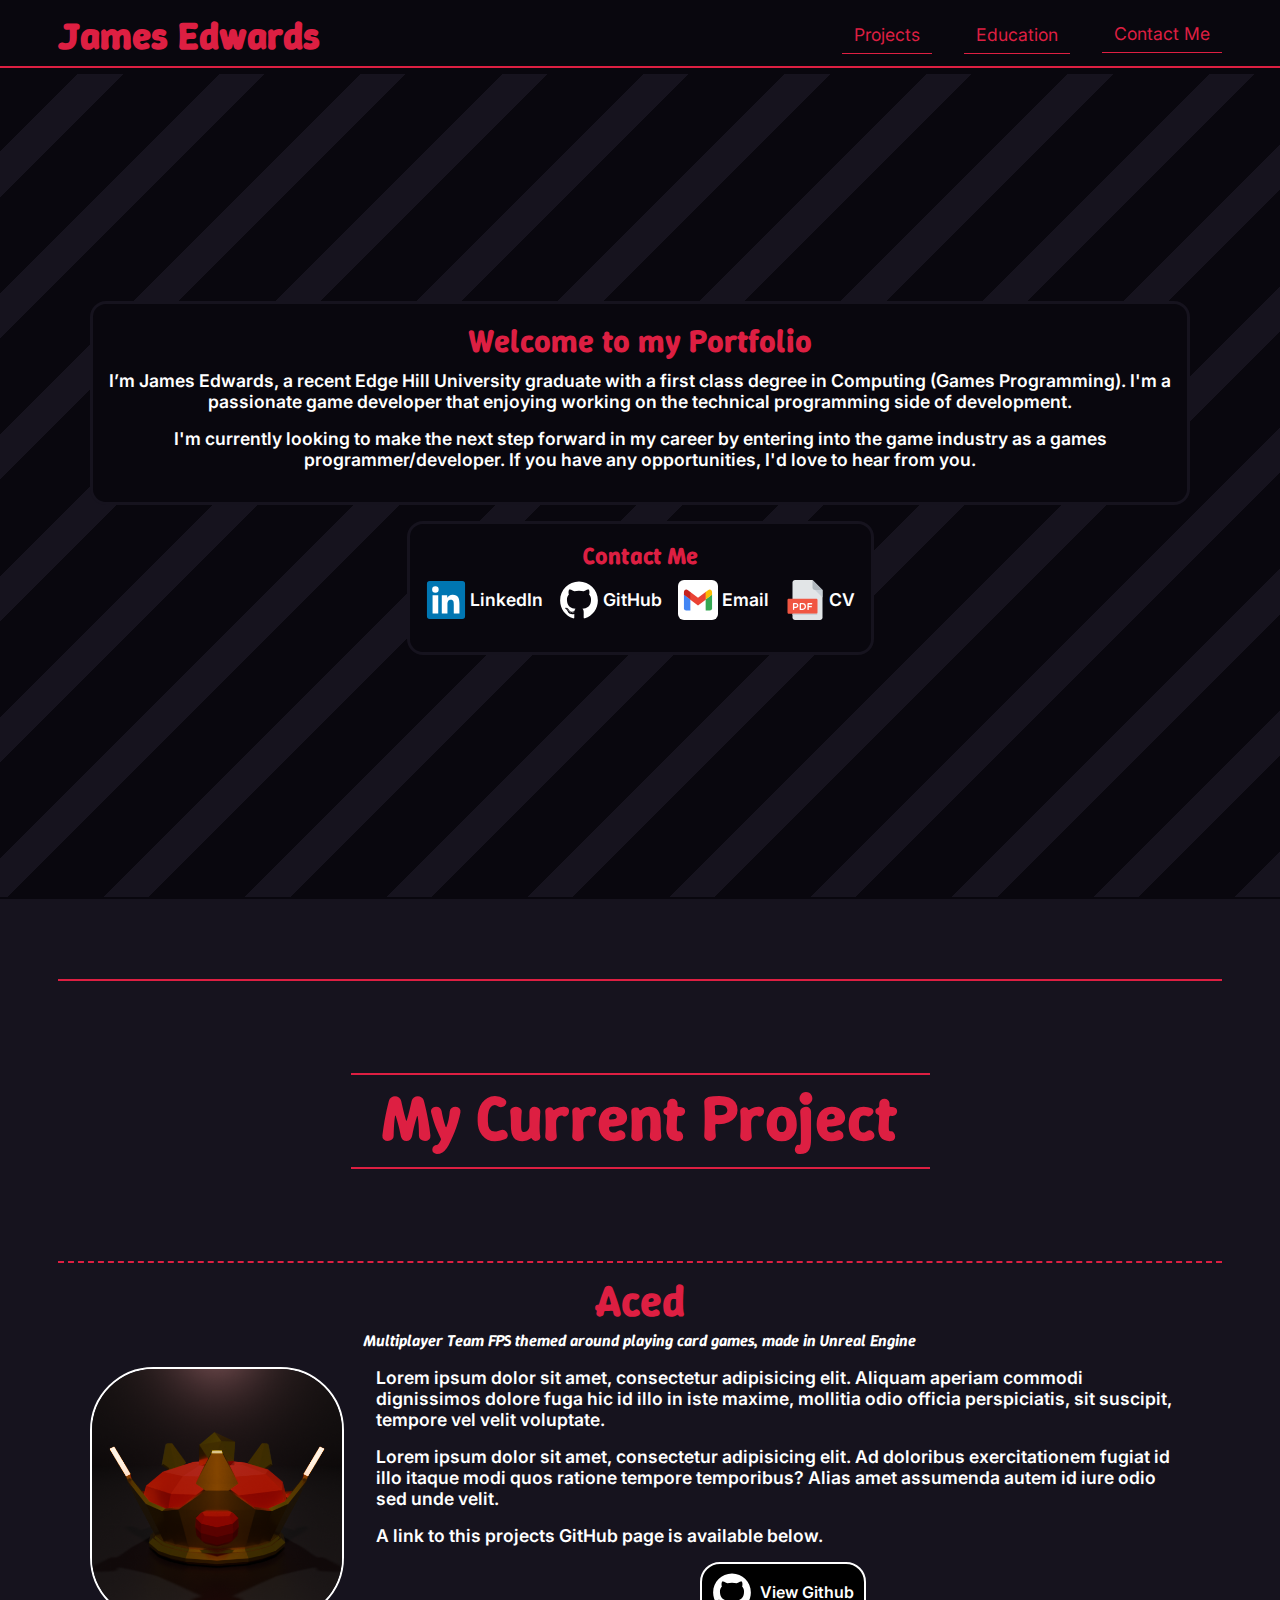
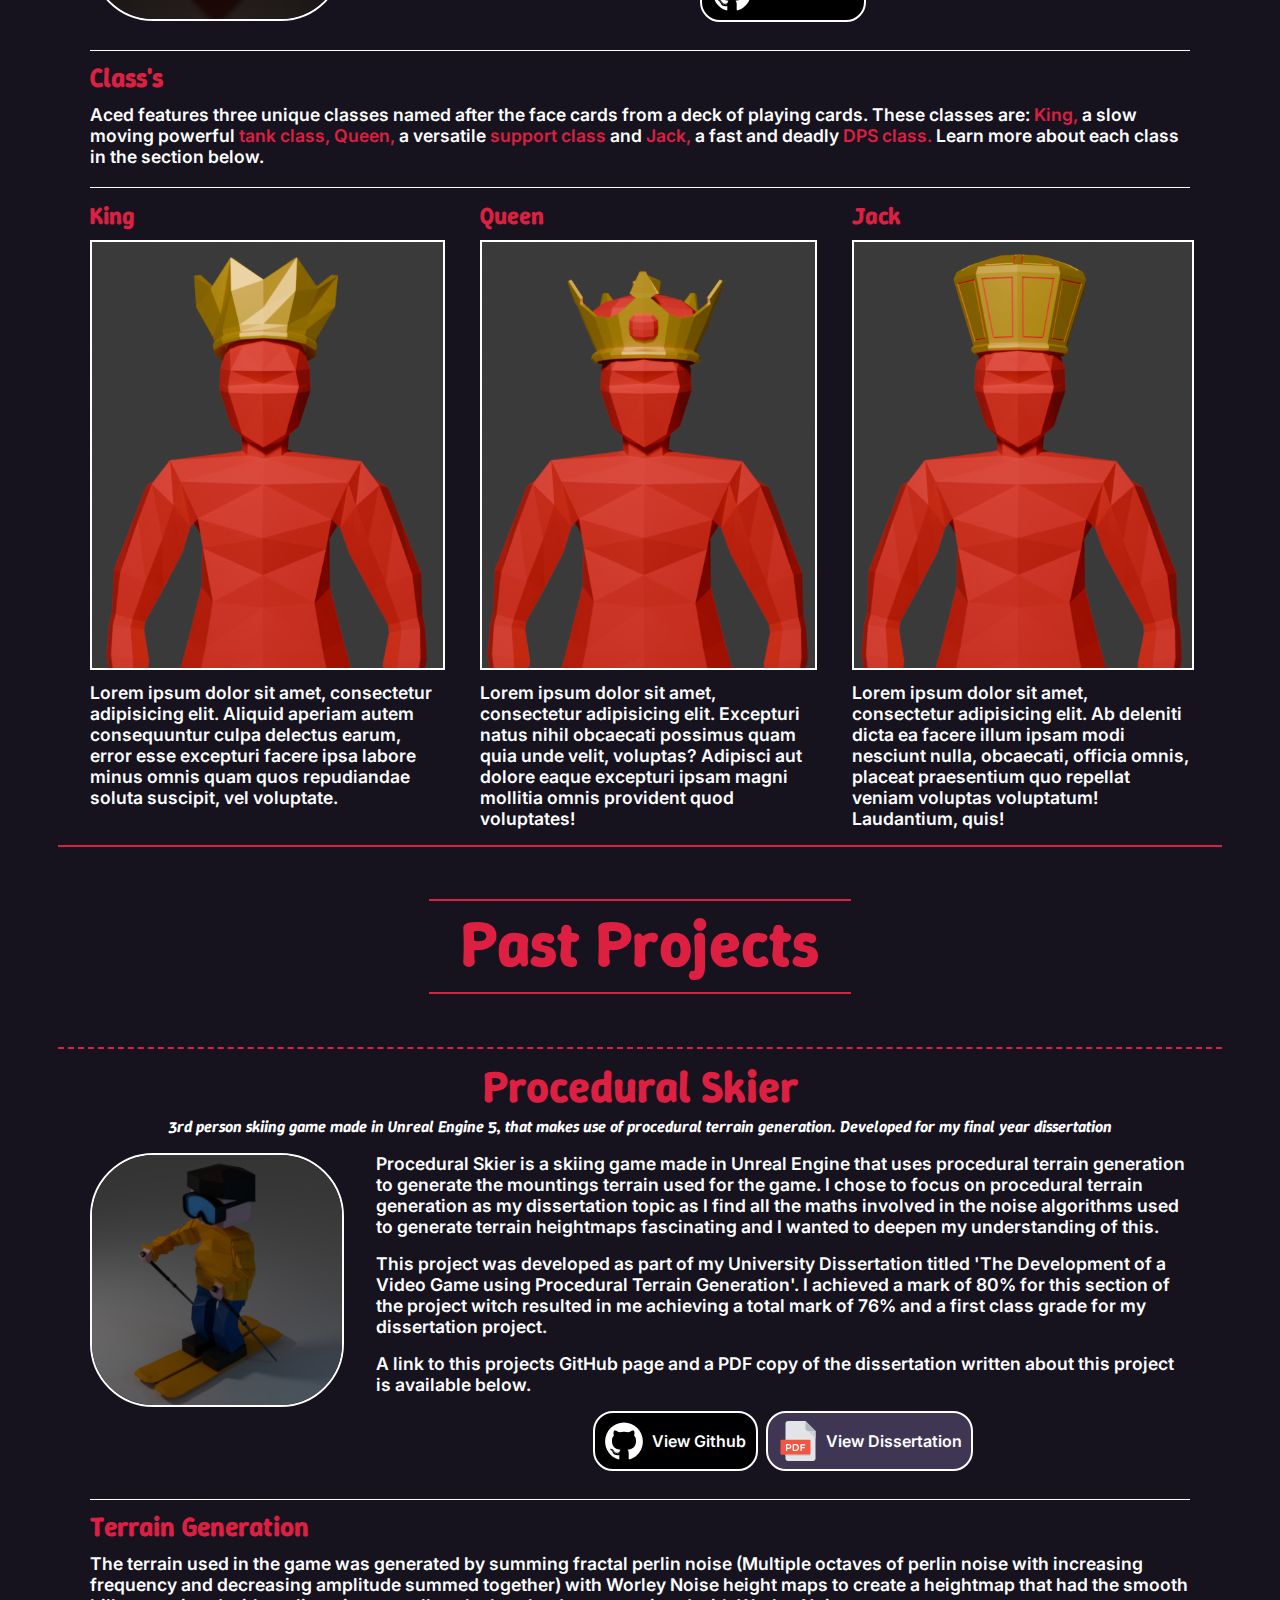
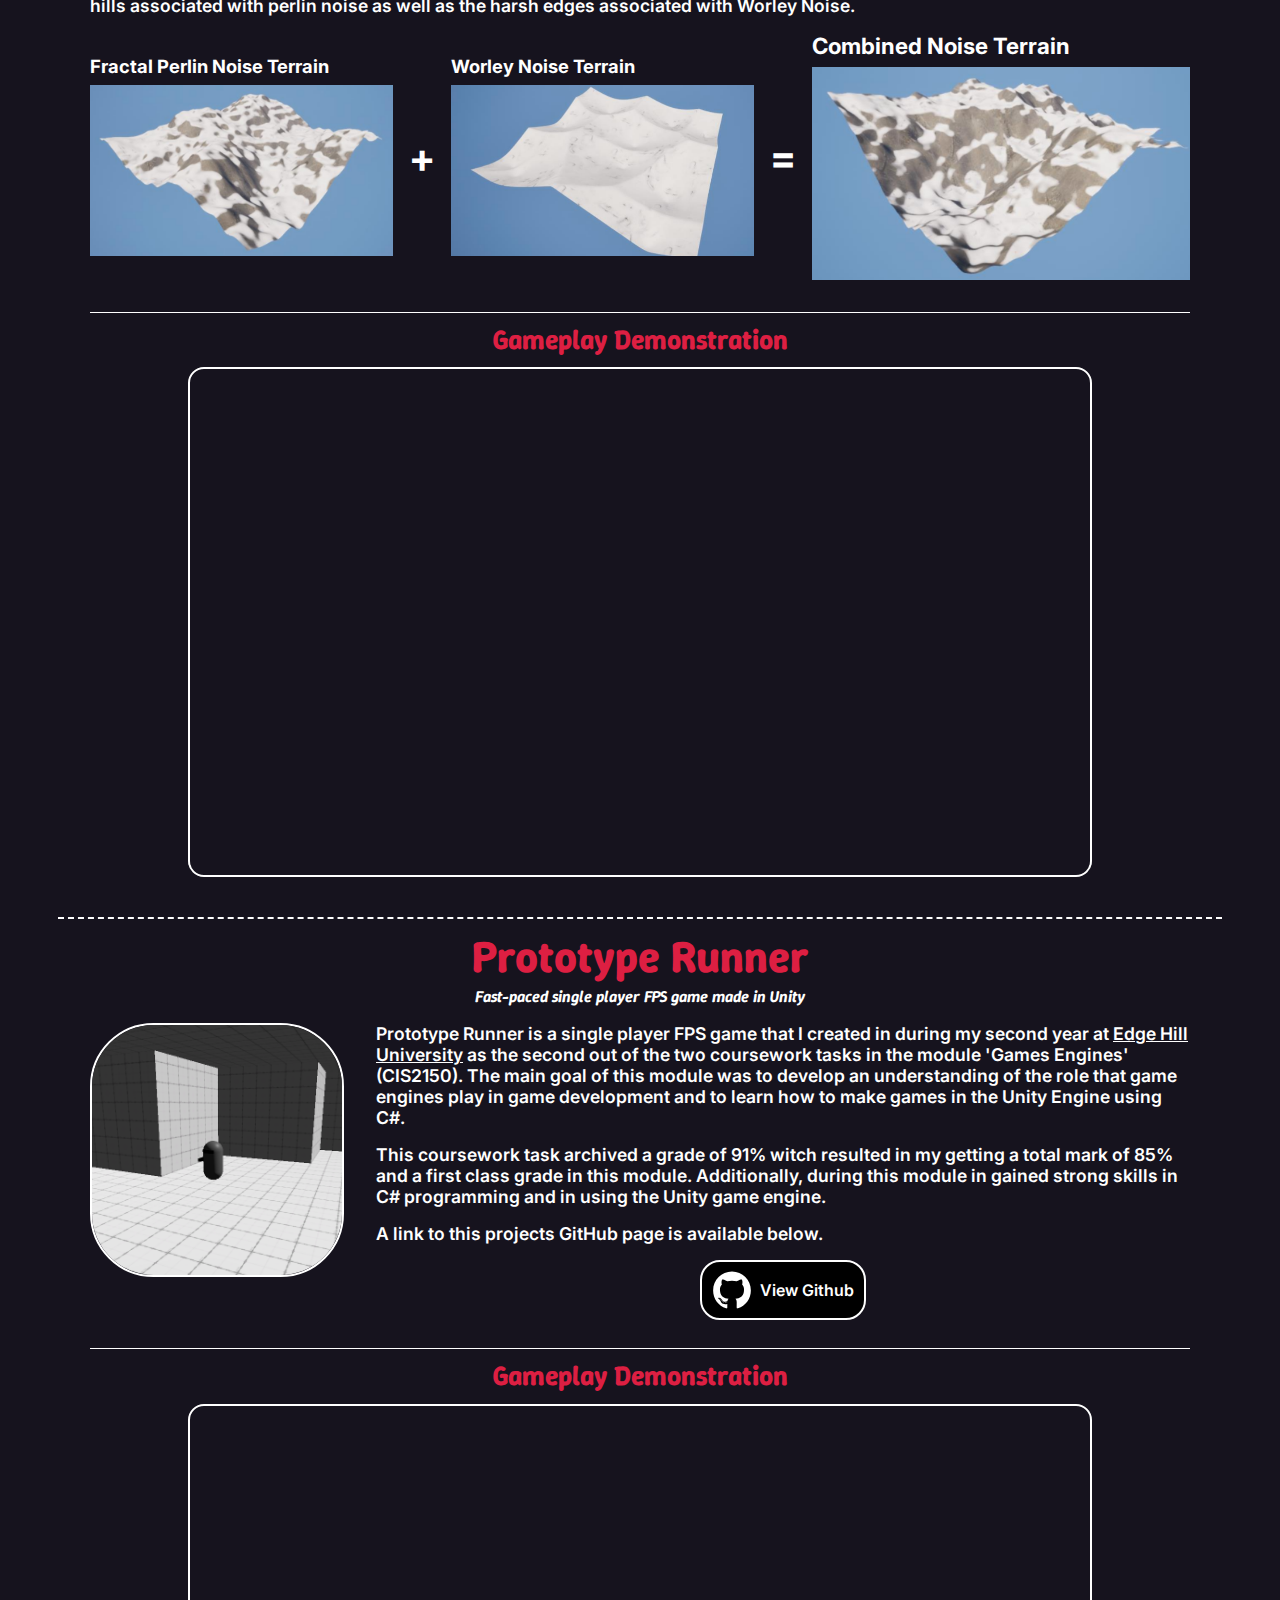
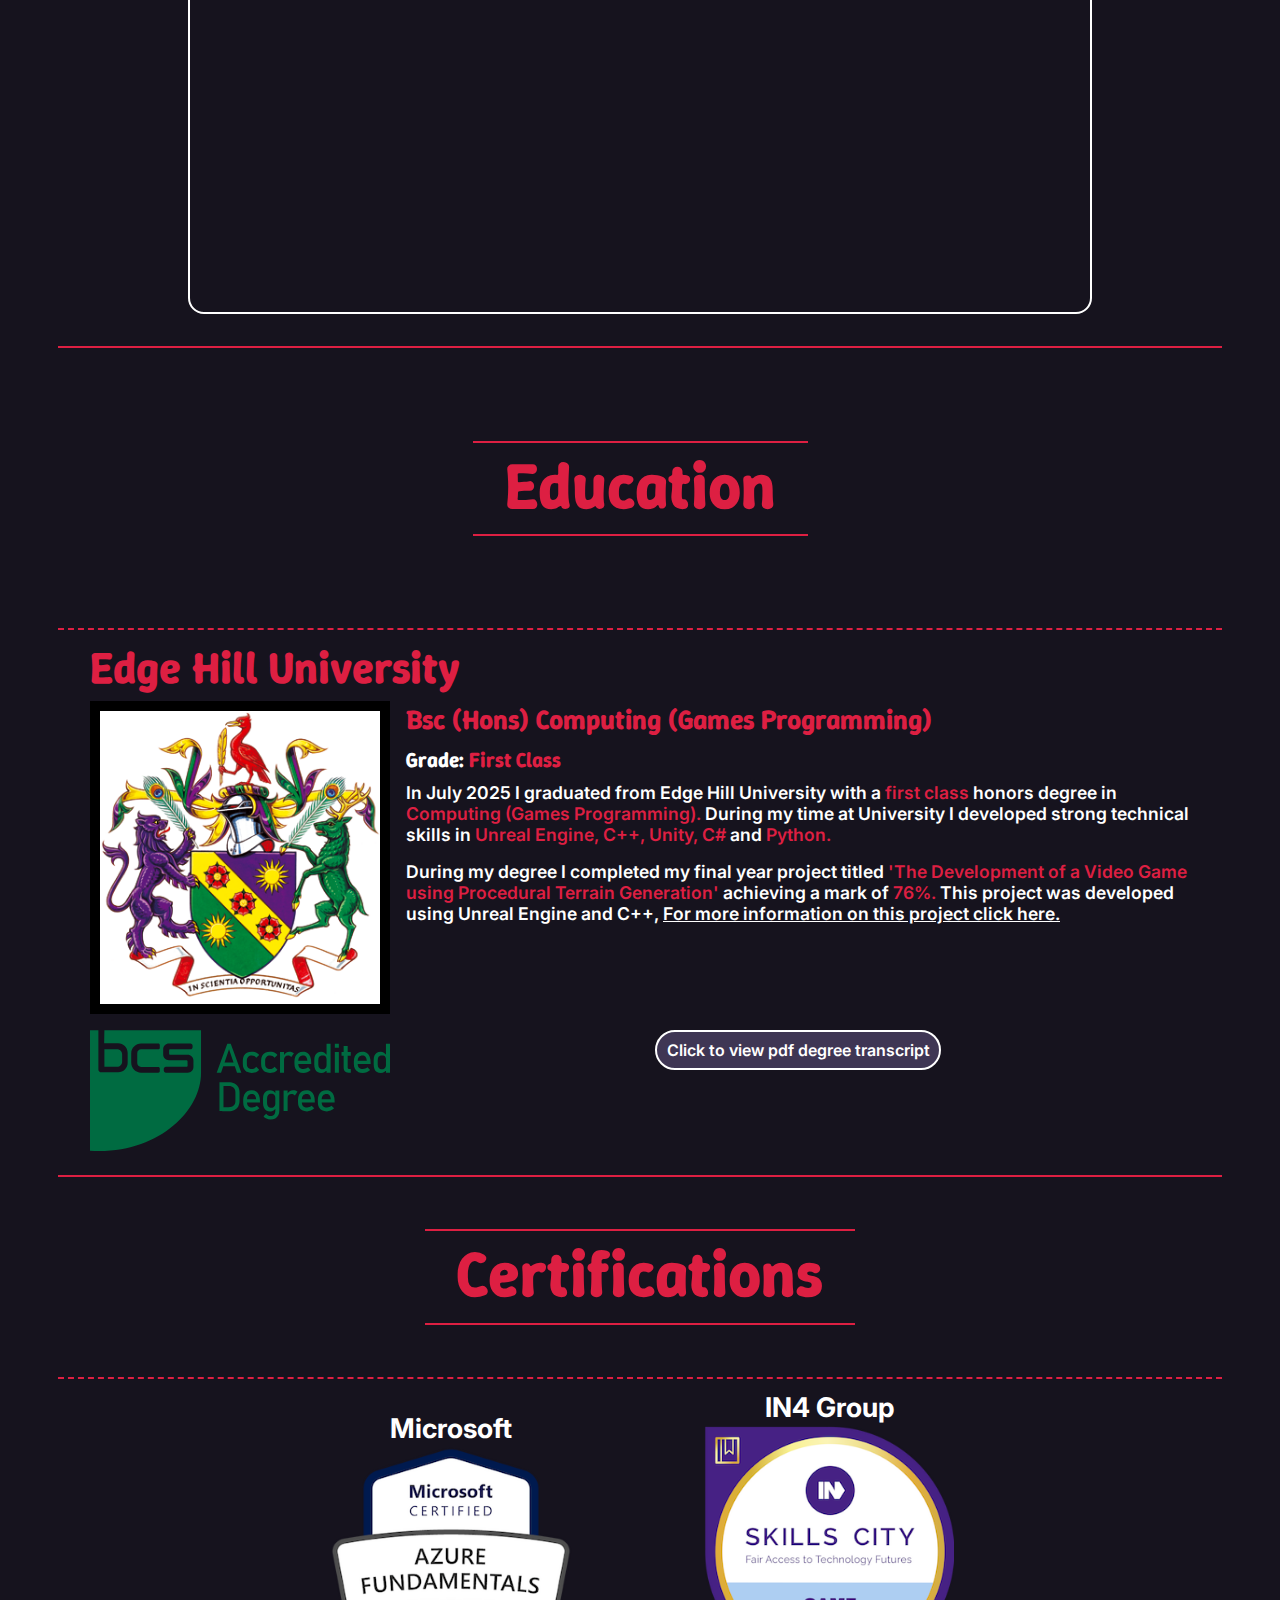
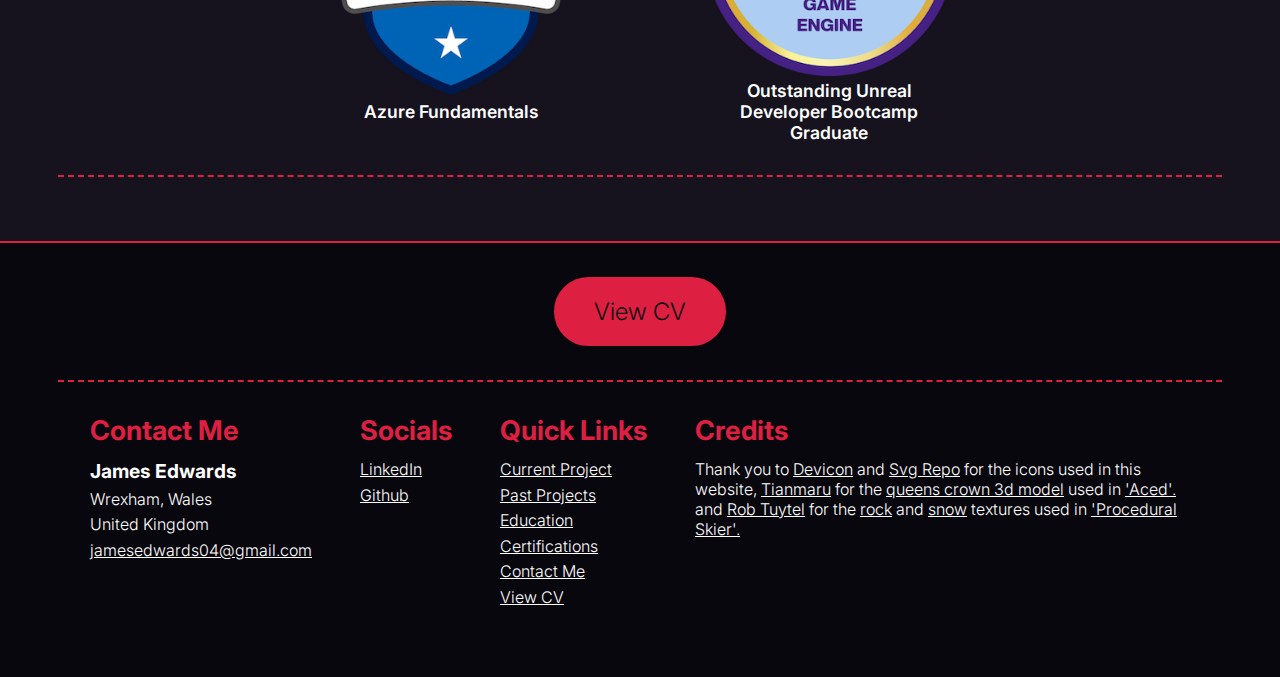
<file: index.html>
<!DOCTYPE html>
<html lang="en">
<head>
    <meta charset="UTF-8">
    <title>James Edwards's Portfolio</title>
    <link rel="preconnect" href="https://fonts.googleapis.com">
    <link rel="preconnect" href="https://fonts.gstatic.com" crossorigin>
    <link href="https://fonts.googleapis.com/css2?family=Inter:ital,opsz,wght@0,14..32,100..900;1,14..32,100..900&family=Winky+Sans:ital,wght@0,300..900;1,300..900&display=swap" rel="stylesheet">
    <link rel="stylesheet" href="styles.css">
</head>
<body>
    <header>
        <section>
            <a href="index.html">James Edwards</a>
            <nav>
                <div class="dropdown">
                    <a href="#current-project">Projects</a>
                    <div class="dropdown-content">
                        <a href="#current-project">Current Project</a>
                        <a href="#past-project">Past Projects</a>
                    </div>
                </div>
                <div class="dropdown">
                    <a href="#education">Education</a>
                    <div class="dropdown-content">
                        <a href="#certifications-title">Certifications</a>
                    </div>
                </div>
                <a href="contact.html">Contact Me</a>
            </nav>
        </section>
    </header>
    <section id="hero"><section>
        <article>
            <h1>Welcome to my Portfolio</h1>
            <p>I’m James Edwards, a recent Edge Hill University graduate with a first class degree in Computing (Games Programming). I'm a passionate game developer that enjoying working on the technical programming side of development.</p>
            <p>I'm currently looking to make the next step forward in my career by entering into the game industry as a games programmer/developer. If you have any opportunities, I'd love to hear from you.</p>
        </article>
<!--        <div class="item">-->
<!--            <h2>Top Skills</h2>-->
<!--            <div class="flex-list">-->
<!--                <div><img src="icons/cplusplus-original.svg" alt="C Plus Plus Icon" class="icon">C++</div>-->
<!--                <div><img src="icons/unrealengine-white.svg" alt="Unreal Engine Icon" class="icon">Unreal Engine</div>-->
<!--                <div><img src="icons/csharp-original.svg" alt="C Sharp Icon" class="icon">C#</div>-->
<!--                <div><img src="icons/unity-white.svg" alt="Unity Icon" class="icon">Unity</div>-->
<!--                <div><img src="icons/python-original.svg" alt="Python Icon" class="icon">Python</div>-->
<!--            </div>-->
<!--        </div>-->
        <div class="item">
            <h2>Contact Me</h2>
            <div class="flex-list">
                <a href="https://www.linkedin.com/in/james-edwards-dev/" target="_blank"><img src="icons/linkedin-original.svg" alt="LinkedIn Icon" class="icon">LinkedIn</a>
                <a href="https://github.com/James-Edwards-Dev" target="_blank"><img src="icons/github-white.svg" alt="Github Icon" class="icon">GitHub</a>
                <a href="mailto:jamesedwards04@gmail.com" target="_blank"><img src="icons/gmail-svgrepo-com.svg" alt="Gmail Icon" class="icon">Email</a>
                <a href="PDFs/James_Edwards_CV.pdf" target="_blank"><img src="icons/pdf-svgrepo-com.svg" alt="PDF Icon" class="icon">CV</a>
            </div>
        </div>
    </section></section>
    <section id="current-project" class="divider">
        <h2>My Current Project</h2>
    </section>
    <section id="aced" class="project">
        <h3>Aced</h3>
        <p class="description">Multiplayer Team FPS themed around playing card games, made in Unreal Engine</p>
        <div class="project-intro">
            <img src="img/Aced_Icon_1.png" alt="Aced Icon">
            <div>
                <p>Lorem ipsum dolor sit amet, consectetur adipisicing elit. Aliquam aperiam commodi dignissimos dolore fuga hic id illo in iste maxime, mollitia odio officia perspiciatis, sit suscipit, tempore vel velit voluptate.</p>
                <p>Lorem ipsum dolor sit amet, consectetur adipisicing elit. Ad doloribus exercitationem fugiat id illo itaque modi quos ratione tempore temporibus? Alias amet assumenda autem id iure odio sed unde velit.</p>
                <p>A link to this projects GitHub page is available below.</p>
                <div class="project-links">
                    <a href="https://github.com/James-Edwards-Dev/CardShooter" target="_blank" class="button git"><img src="icons/github-white.svg" alt="Github Icon" class="icon">View Github</a>
                </div>
            </div>
        </div>
        <h4>Class's</h4>
        <p>Aced features three unique classes named after the face cards from a deck of playing cards. These classes are: <span class="txt_highlight">King,</span> a slow moving powerful <span class="txt_highlight">tank class, Queen,</span> a versatile <span class="txt_highlight">support class</span> and <span class="txt_highlight">Jack,</span> a fast and deadly <span class="txt_highlight">DPS class.</span> Learn more about each class in the section below.</p>
        <div id="Aced_Class_Table">
            <h5>King</h5>
            <img src="img/King.png" alt="Preview image of King Class">
            <p>Lorem ipsum dolor sit amet, consectetur adipisicing elit. Aliquid aperiam autem consequuntur culpa delectus earum, error esse excepturi facere ipsa labore minus omnis quam quos repudiandae soluta suscipit, vel voluptate.</p>
            
            <h5>Queen</h5>
            <img src="img/Queen.png" alt="Preview image of Queen Class">
            <p>Lorem ipsum dolor sit amet, consectetur adipisicing elit. Excepturi natus nihil obcaecati possimus quam quia unde velit, voluptas? Adipisci aut dolore eaque excepturi ipsam magni mollitia omnis provident quod voluptates!</p>
            
            <h5>Jack</h5>
            <img src="img/Jack.png" alt="Preview image of Jack Class">
            <p>Lorem ipsum dolor sit amet, consectetur adipisicing elit. Ab deleniti dicta ea facere illum ipsam modi nesciunt nulla, obcaecati, officia omnis, placeat praesentium quo repellat veniam voluptas voluptatum! Laudantium, quis!</p>
        </div>
    </section>
    <section id="past-project" class="small divider">
        <h2>Past Projects</h2>
    </section>
    <div class="multisection"><section id="procedural-skier" class="project">
        <h3>Procedural Skier</h3>
        <p class="description">3rd person skiing game made in Unreal Engine 5, that makes use of procedural terrain generation. Developed for my final year dissertation</p>
        <div class="project-intro">
            <img src="img/procedural-sk/Procedural_Skier_Icon.png" alt="Procedural Skier Icon">
            <div>
                <p>Procedural Skier is a skiing game made in Unreal Engine that uses procedural terrain generation to generate the mountings terrain used for the game. I chose to focus on procedural terrain generation as my dissertation topic as I find all the maths involved in the noise algorithms used to generate terrain heightmaps fascinating and I wanted to deepen my understanding of this.</p>
                <p>This project was developed as part of my University Dissertation titled 'The Development of a Video Game using Procedural Terrain Generation'. I achieved a mark of 80% for this section of the project witch resulted in me achieving a total mark of 76% and a first class grade for my dissertation project. </p>
                <p>A link to this projects GitHub page and a PDF copy of the dissertation written about this project is available below.</p>
                
                <div class="project-links">
                    <a href="https://github.com/James-Edwards-Dev/Procedural_Skier" target="_blank" class="button git"><img src="icons/github-white.svg" alt="Github Icon" class="icon">View Github</a>
                    <a href="PDFs/The_Development_of_a_Video_Game_using_Procedural_Terrain_Generation.pdf" target="_blank" class="button"><img src="icons/pdf-svgrepo-com.svg" alt="Github Icon" class="icon">View Dissertation</a>
                </div>
            </div>
        </div>
        <h4>Terrain Generation</h4>
        <p>The terrain used in the game was generated by summing fractal perlin noise (Multiple octaves of perlin noise with increasing frequency and decreasing amplitude summed together) with Worley Noise height maps to create a heightmap that had the smooth hills associated with perlin noise as well as the harsh edges associated with Worley Noise.</p>
        <div id="Noise-Sum">
            <div>
                <h5>Fractal Perlin Noise Terrain</h5>
                <img src="img/procedural-sk/Fractal-Perlin-Noise.png" alt="Fractal Perlin Noise Terrain">
            </div>
            <h5>+</h5>
            <div>
                <h5>Worley Noise Terrain</h5>
                <img src="img/procedural-sk/Worley-Noise.png" alt="Worley Noise Terrain">
            </div>
            <h5>=</h5>
            <div>
                <h5>Combined Noise Terrain</h5>
                <img src="img/procedural-sk/Combined-Noise.png" alt="Combined Noise Terrain">
            </div>
        </div>
        <h4>Gameplay Demonstration</h4>
        <iframe
                class="yt"
                src="https://www.youtube.com/embed/MYGl6khnQ7Q?autoplay=1&mute=1&loop=1&playlist=MYGl6khnQ7Q&controls=0&rel=0">
        </iframe>
    </section>
    <section id="prototype-runner" class="project">
        <h3>Prototype Runner</h3>
        <p class="description">Fast-paced single player FPS game made in Unity</p>
        <div class="project-intro">
            <img src="img/Prototype_Runner_Icon.png" alt="Prototype Runner Icon">
            <div>
                <p>Prototype Runner is a single player FPS game that I created in during my second year at <a href="#edge-hill">Edge Hill University</a> as the second out of the two coursework tasks in the module 'Games Engines' (CIS2150). The main goal of this module was to develop an understanding of the role that game engines play in game development and to learn how to make games in the Unity Engine using C#.</p>
                <p>This coursework task archived a grade of 91% witch resulted in my getting a total mark of 85% and a first class grade in this module. Additionally, during this module in gained strong skills in C# programming and in using the Unity game engine.</p>
                <p>A link to this projects GitHub page is available below.</p>
                
                <div class="project-links">
                    <a href="https://github.com/James-Edwards-Dev/Prototype_Runner" target="_blank" class="button git"><img src="icons/github-white.svg" alt="Github Icon" class="icon">View Github</a>
                </div>
            </div>
        </div>
        <h4>Gameplay Demonstration</h4>
        <iframe
                class="yt"
                src="https://www.youtube.com/embed/kJnejZJc2G8?autoplay=1&mute=1&loop=1&playlist=kJnejZJc2G8&controls=0&rel=0">
        </iframe>
    </section></div>
    <section id="education" class="divider">
        <h2>Education</h2>
    </section>
    <section id="edge-hill" class="university">
        <h3>Edge Hill University</h3>
        
        <img class="logo" src="img/Edge_Hill_University_Crest.png" alt="Edge Hill University Logo">
        <article>
            <h4>Bsc (Hons) Computing (Games Programming)</h4>
            <h6>Grade: <span class="txt_highlight">First Class</span></h6>

            <p>In July 2025 I graduated from Edge Hill University with a <span class="txt_highlight">first class</span> honors degree in <span class="txt_highlight">Computing (Games Programming).</span> During my time at University I developed strong technical skills in <span class="txt_highlight">Unreal Engine, <span style="white-space: nowrap;">C++</span>, Unity, <span style="white-space: nowrap;">C#</span></span> and <span class="txt_highlight">Python.</span></p>
            <p>During my degree I completed my final year project titled <span class="txt_highlight">'The Development of a Video Game using Procedural Terrain Generation'</span> achieving a mark of <span class="txt_highlight">76%.</span> This project was developed using Unreal Engine and C++, <a href="#procedural-skier">For more information on this project click here.</a></p>
        </article>

        <img src="img/BCS_Logo.svg" alt="Bsc Accredited Logo">
        <a href="img/Final_Transcript.png" target="_blank" class="button" style="margin: 0 auto 0;">Click to view pdf degree transcript</a>
    </section>
    <section id="certifications-title" class="small divider">
        <h2>Certifications</h2>
    </section>
    <section class="certifications">
        <a href="https://www.credly.com/badges/afcdb4b7-03e7-4b50-9eb3-381bc7d3209b/linked_in_profile" target="_blank">
            <h4>Microsoft</h4>
            <img src="img/microsoft-certified-azure-fundamentals.png" alt="Microsoft Azure Fundamentals Certificate">
            <p>Azure Fundamentals</p>
        </a>
        <a href="https://www.credly.com/badges/d73aee89-19fd-4a16-8a17-cec21fa0b449/linked_in_profile" target="_blank">
            <h4>IN4 Group</h4>
            <img src="img/skills-city-unreal-developer-bootcamp-outstanding-g.png" alt="Skills City Unreal Developer Bootcamp Outstanding Certificate">
            <p>Outstanding Unreal Developer Bootcamp Graduate</p>
        </a>
    </section>
    <footer>
        <section class="CV-link">
            <a href="PDFs/James_Edwards_CV.pdf" target="_blank" class="stylized button">View CV</a>
        </section>
        <section class="bullets">
            <div>
                <h4>Contact Me</h4>
                <ul>
                    <li><strong>James Edwards</strong></li>
                    <li>Wrexham, Wales</li>
                    <li>United Kingdom</li>
                    <li><a href="mailto:jamesedwards04@gmail.com" target="_blank">jamesedwards04@gmail.com</a></li>
                </ul>
            </div>
            <div>
                <h4>Socials</h4>
                <ul>
                    <li><a href="https://www.linkedin.com/in/james-edwards-dev/" target="_blank">LinkedIn</a></li>
                    <li><a href="https://github.com/James-Edwards-Dev" target="_blank">Github</a></li>
                </ul>
            </div>
            <div>
                <h4>Quick Links</h4>
                <ul>
                    <li><a href="#current-project">Current Project</a></li>
                    <li><a href="#past-project">Past Projects</a></li>
                    <li><a href="#education">Education</a></li>
                    <li><a href="#certifications-title">Certifications</a></li>
                    <li><a href="contact.html">Contact Me</a></li>
                    <li><a href="PDFs/James_Edwards_CV.pdf" target="_blank">View CV</a></li>
                </ul>
            </div>
            <div class="Credits">
                <h4>Credits</h4>
                <p>Thank you to <a href="https://devicon.dev/" target="_blank">Devicon</a> and <a href="https://www.svgrepo.com/" target="_blank">Svg Repo</a> for the icons used in this website, <a href="https://opengameart.org/users/tianmaru" target="_blank">Tianmaru</a> for the <a href="https://opengameart.org/content/low-poly-crown-0" target="_blank">queens crown 3d model</a> used in <a href="#aced">'Aced'.</a> and <a href="https://polyhaven.com/all?a=Rob%20Tuytel">Rob Tuytel</a> for the <a href="https://polyhaven.com/a/rocks_ground_04">rock</a> and <a href="https://polyhaven.com/a/snow_02">snow</a> textures used in <a href="#procedural-skier">'Procedural Skier'.</a></p>
            </div>
        </section>
    </footer>
</body>
</html>
</file>
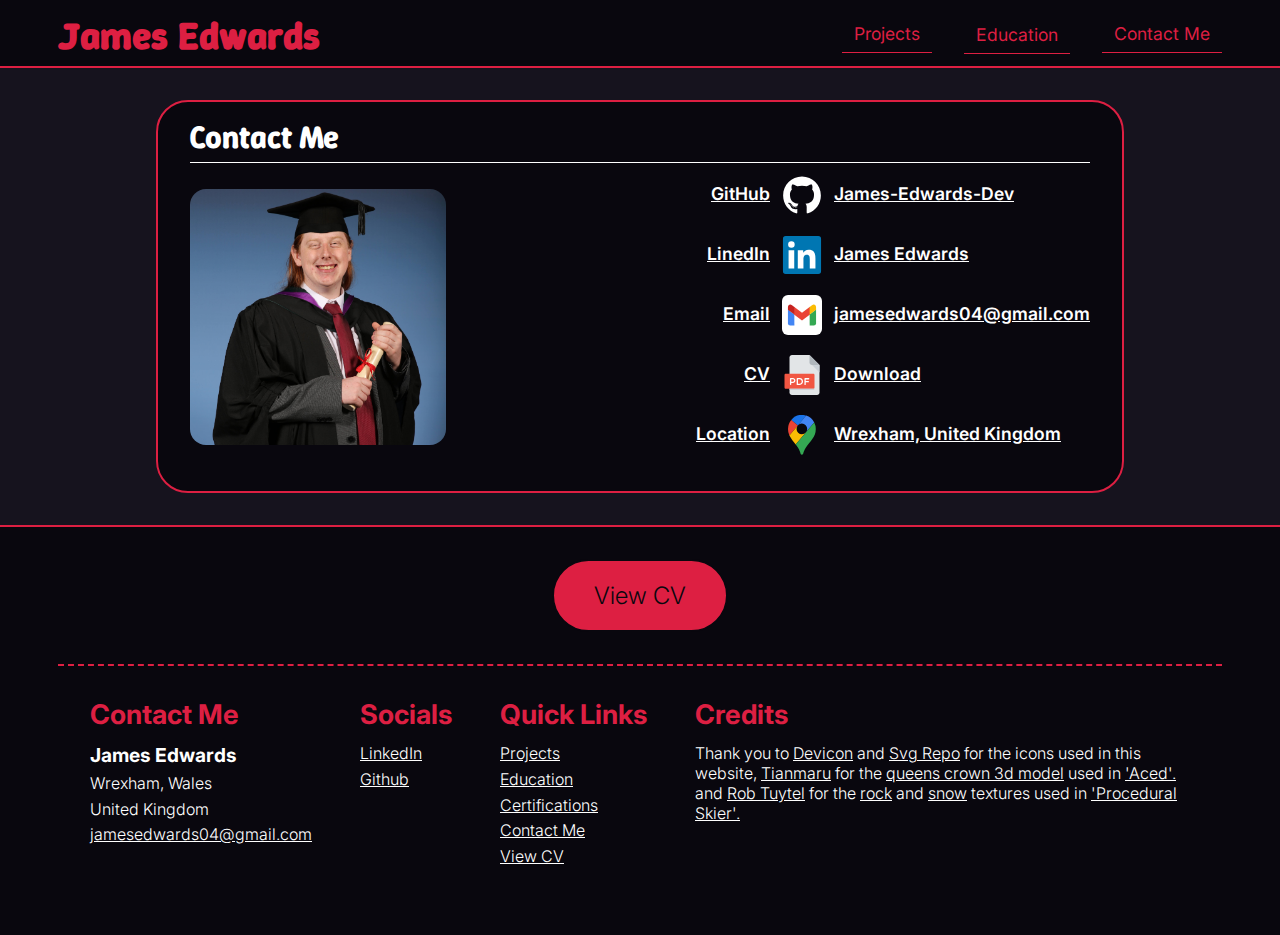
<file: contact.html>
<!DOCTYPE html>
<html lang="en">
<head>
    <meta charset="UTF-8">
    <title>James Edwards's Portfolio</title>
    <link rel="preconnect" href="https://fonts.googleapis.com">
    <link rel="preconnect" href="https://fonts.gstatic.com" crossorigin>
    <link href="https://fonts.googleapis.com/css2?family=Inter:ital,opsz,wght@0,14..32,100..900;1,14..32,100..900&family=Winky+Sans:ital,wght@0,300..900;1,300..900&display=swap" rel="stylesheet">
    <link rel="stylesheet" href="styles.css">
</head>
<body>
    <header>
        <section>
            <a href="index.html">James Edwards</a>
            <nav>
                <a href="index.html#past-project">Projects</a>
                <div class="dropdown">
                    <a href="index.html#education">Education</a>
                    <div class="dropdown-content">
                        <a href="index.html#certifications-title">Certifications</a>
                    </div>
                </div>
                <a href="contact.html">Contact Me</a>
            </nav>
        </section>
    </header>
    <section>
        <div class="contact">
            <h1>Contact Me</h1>
            <div class="contact-box">
                <img src="img/James_Grad_Photo.jpeg" alt="Profile Picture">
                <div class="contact-links">
                    <a href="https://github.com/James-Edwards-Dev" target="_blank"><span>GitHub</span></a>
                    <a href="https://github.com/James-Edwards-Dev" target="_blank"><img src="icons/github-white.svg" alt="GitHub Icon" class="icon"></a>
                    <a href="https://github.com/James-Edwards-Dev" target="_blank"><span>James-Edwards-Dev</span></a>
    
                    <a href="https://www.linkedin.com/in/james-edwards-dev/" target="_blank"><span>LinedIn</span></a>
                    <a href="https://www.linkedin.com/in/james-edwards-dev/" target="_blank"><img src="icons/linkedin-original.svg" alt="LinkedIn Icon" class="icon"></a>
                    <a href="https://www.linkedin.com/in/james-edwards-dev/" target="_blank"><span>James Edwards</span></a>
    
                    <a href="mailto:jamesedwards04@gmail.com" target="_blank"><span>Email</span></a>
                    <a href="mailto:jamesedwards04@gmail.com" target="_blank"><img src="icons/gmail-svgrepo-com.svg" alt="Gmail Icon" class="icon"></a>
                    <a href="mailto:jamesedwards04@gmail.com" target="_blank"><span>jamesedwards04@gmail.com</span></a>
                    
                    <a href="PDFs/James_Edwards_CV.pdf" target="_blank"><span>CV</span></a>
                    <a href="PDFs/James_Edwards_CV.pdf" target="_blank"><img src="icons/pdf-svgrepo-com.svg" alt="PDF Icon" class="icon"></a>
                    <a href="PDFs/James_Edwards_CV.pdf" target="_blank"><span>Download</span></a>
                    
                    <a href="https://maps.app.goo.gl/xavewz9JBiW98Ein7" target="_blank"><span>Location</span></a>
                    <a href="https://maps.app.goo.gl/xavewz9JBiW98Ein7" target="_blank"><img src="icons/google-maps-platform-svgrepo-com.svg" alt="Google Maps Icon" class="icon"></a>
                    <a href="https://maps.app.goo.gl/xavewz9JBiW98Ein7" target="_blank"><span>Wrexham, United Kingdom</span></a>
                </div>
            </div>
        </div>
    </section>
    <footer>
        <section class="CV-link">
            <a href="PDFs/James_Edwards_CV.pdf" target="_blank" class="stylized button">View CV</a>
        </section>
        <section class="bullets">
            <div>
                <h4>Contact Me</h4>
                <ul>
                    <li><strong>James Edwards</strong></li>
                    <li>Wrexham, Wales</li>
                    <li>United Kingdom</li>
                    <li><a href="mailto:jamesedwards04@gmail.com" target="_blank">jamesedwards04@gmail.com</a></li>
                </ul>
            </div>
            <div>
                <h4>Socials</h4>
                <ul>
                    <li><a href="https://www.linkedin.com/in/james-edwards-dev/" target="_blank">LinkedIn</a></li>
                    <li><a href="https://github.com/James-Edwards-Dev" target="_blank">Github</a></li>
                </ul>
            </div>
            <div>
                <h4>Quick Links</h4>
                <ul>
                    <li><a href="index.html#past-project">Projects</a></li>
                    <li><a href="index.html#education">Education</a></li>
                    <li><a href="index.html#certifications-title">Certifications</a></li>
                    <li><a href="contact.html">Contact Me</a></li>
                    <li><a href="PDFs/James_Edwards_CV.pdf" target="_blank">View CV</a></li>
                </ul>
            </div>
            <div class="Credits">
                <h4>Credits</h4>
                <p>Thank you to <a href="https://devicon.dev/" target="_blank">Devicon</a> and <a href="https://www.svgrepo.com/" target="_blank">Svg Repo</a> for the icons used in this website, <a href="https://opengameart.org/users/tianmaru" target="_blank">Tianmaru</a> for the <a href="https://opengameart.org/content/low-poly-crown-0" target="_blank">queens crown 3d model</a> used in <a href="index.html#aced">'Aced'.</a> and <a href="https://polyhaven.com/all?a=Rob%20Tuytel">Rob Tuytel</a> for the <a href="https://polyhaven.com/a/rocks_ground_04">rock</a> and <a href="https://polyhaven.com/a/snow_02">snow</a> textures used in <a href="index.html#procedural-skier">'Procedural Skier'.</a></p>
            </div>
        </section>
    </footer>
</body>
</html>
</file>
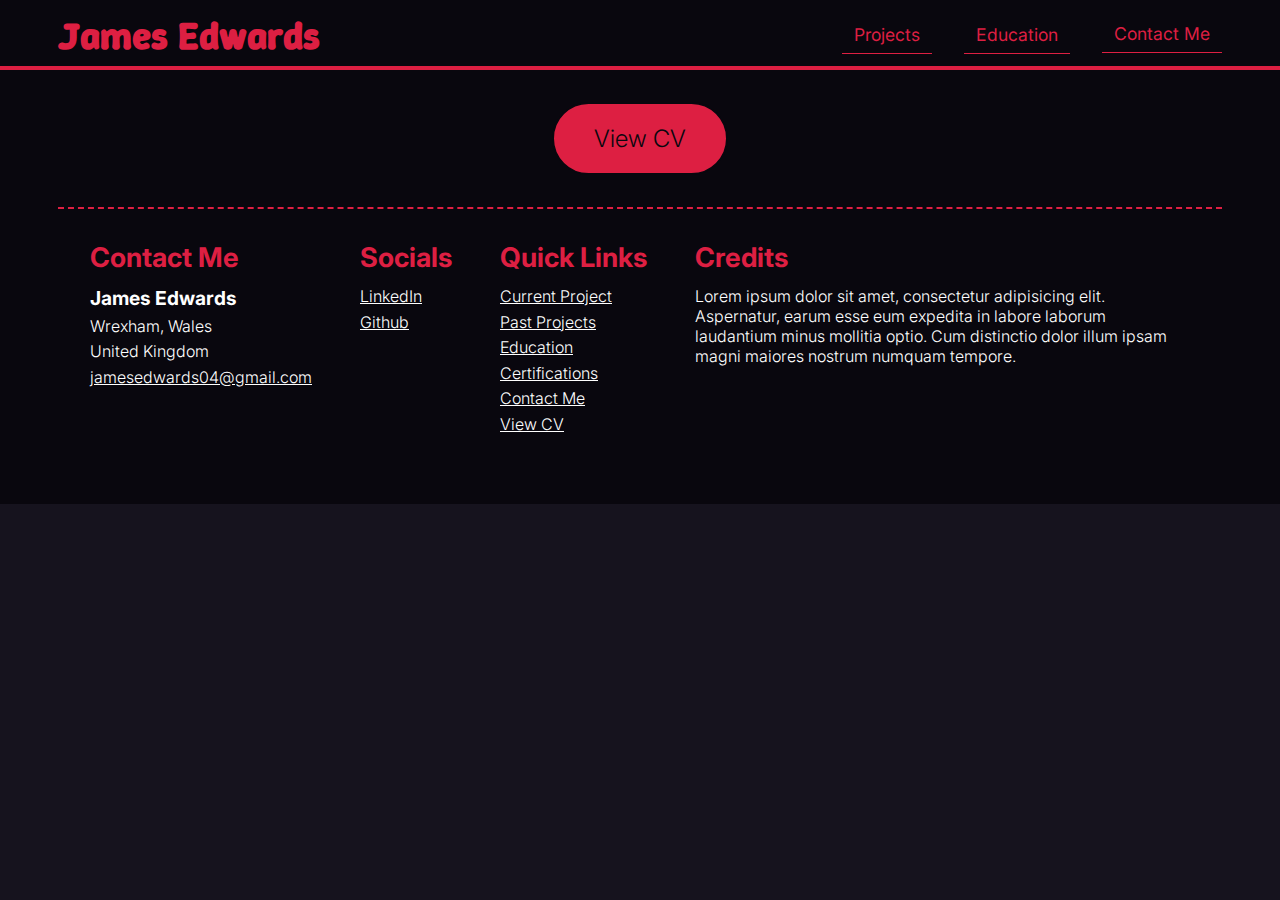
<file: template.html>
<!DOCTYPE html>
<html lang="en">
<head>
    <meta charset="UTF-8">
    <title>James Edwards's Portfolio</title>
    <link rel="preconnect" href="https://fonts.googleapis.com">
    <link rel="preconnect" href="https://fonts.gstatic.com" crossorigin>
    <link href="https://fonts.googleapis.com/css2?family=Inter:ital,opsz,wght@0,14..32,100..900;1,14..32,100..900&family=Winky+Sans:ital,wght@0,300..900;1,300..900&display=swap" rel="stylesheet">
    <link rel="stylesheet" href="styles.css">
</head>
<body>
    <header>
        <section>
            <a href="index.html">James Edwards</a>
            <nav>
                <div class="dropdown">
                    <a href="index.html#current-project">Projects</a>
                    <div class="dropdown-content">
                        <a href="index.html#current-project">Current Project</a>
                        <a href="index.html#past-project">Past Projects</a>
                    </div>
                </div>
                <div class="dropdown">
                    <a href="index.html#education">Education</a>
                    <div class="dropdown-content">
                        <a href="index.html#certifications-title">Certifications</a>
                    </div>
                </div>
                <a href="contact.html">Contact Me</a>
            </nav>
        </section>
    </header>
    
    <footer>
        <section class="CV-link">
            <a href="PDFs/James_Edwards_CV.pdf" target="_blank" class="stylized button">View CV</a>
        </section>
        <section class="bullets">
            <div>
                <h4>Contact Me</h4>
                <ul>
                    <li><strong>James Edwards</strong></li>
                    <li>Wrexham, Wales</li>
                    <li>United Kingdom</li>
                    <li><a href="mailto:jamesedwards04@gmail.com" target="_blank">jamesedwards04@gmail.com</a></li>
                </ul>
            </div>
            <div>
                <h4>Socials</h4>
                <ul>
                    <li><a href="https://www.linkedin.com/in/james-edwards-dev/" target="_blank">LinkedIn</a></li>
                    <li><a href="https://github.com/James-Edwards-Dev" target="_blank">Github</a></li>
                </ul>
            </div>
            <div>
                <h4>Quick Links</h4>
                <ul>
                    <li><a href="index.html#current-project">Current Project</a></li>
                    <li><a href="index.html#past-project">Past Projects</a></li>
                    <li><a href="index.html#education">Education</a></li>
                    <li><a href="index.html#certifications-title">Certifications</a></li>
                    <li><a href="contact.html">Contact Me</a></li>
                    <li><a href="PDFs/James_Edwards_CV.pdf" target="_blank">View CV</a></li>
                </ul>
            </div>
            <div class="Credits">
                <h4>Credits</h4>
                <p>Lorem ipsum dolor sit amet, consectetur adipisicing elit. Aspernatur, earum esse eum expedita in labore laborum laudantium minus mollitia optio. Cum distinctio dolor illum ipsam magni maiores nostrum numquam tempore.</p>
            </div>
        </section>
    </footer>
</body>
</html>
</file>
<file: styles.css>
:root{
    --primary-color: #16131e;
    --light-primary-color: #3f3654;
    --dark-primary-color: #09070e;
    --secondary-color: #dd1f42;
    --light-secondary-color: #f85275;
    --dark-secondary-color: #4e0b17;
    --text-color: #fff;
    --highlight-color: var(--secondary-color);
            /*#23dcf3;*/
}

html {
    font-family: "Inter", sans-serif;
    font-weight: 600;
    scroll-behavior: smooth;
}

body {
    background: var(--primary-color);
    margin: 0;

    > section:last-of-type {
        border-bottom: 2px dashed var(--secondary-color);
        margin-bottom: 4rem;
    }
}

section{
    margin: auto;
    padding: 0 2rem;
    width: calc(100% - 4rem);
    max-width: 1100px;
}

body>section:only-of-type {
    margin: 2rem auto;
    border: none;
}

p, a, li{
    color: var(--text-color);
    font-size: 1.1rem;
    margin: 0 0 1rem;
}
a:hover{
    color: var(--highlight-color);
    transition: color 100ms, border-bottom-color 100ms, background-color 100ms, border-radius 100ms;
}

h1, h2, h3, h4, h5, h6 {
    margin: 0.5rem 0;
    color: var(--secondary-color);
    font-family: 'Winky Sans', sans-serif;
    font-weight: 700;
}
h3 {
    font-size: 2.75rem;
    width: fit-content;
    margin: 0.5rem auto 0;
}
h4 {
    font-size: 1.7rem;
    margin-top: 0;
}
h5 {
    font-size: 1.5rem;
}

h6 {
    font-size: 1.3rem;
    color: var(--text-color);
}

li {
    margin-bottom: 0.35rem;
}
li::marker {
    color: var(--text-color);
}

.yt {
    display: block;
    border: 2px solid var(--text-color);
    aspect-ratio: 16 / 9;
    width: calc(100% - 4px);
    max-width: 900px;
    margin: 0 auto;
    border-radius: 1rem;
}

.description {
    font-size: 1rem;
    font-family: "Winky Sans", sans-serif;
    font-style: italic;
    width: fit-content;
    margin: auto auto 1rem;
}

.txt_highlight {
    color: var(--secondary-color);
}

.icon {
    aspect-ratio: 1 / 1;
    width: 2.5rem;
}

.button {
    font-family: "Consolas", "Inter", sans-serif;
    text-decoration: none;
    width: fit-content;
    height: fit-content;
    display: inline-flex;
    align-items: center;
    gap: 0.5rem;
    padding: 0.5rem 0.6rem;
    background-color: var(--light-primary-color);
    border: 2px solid var(--text-color);
    border-radius: 1.25rem;
    margin: 0;
    transition: transform 200ms, background-color 400ms;
    font-size: 1rem;
}

.git {
    background-color: black;
}

.stylized {
    background-color: var(--secondary-color);
    padding: 1.25rem 2.5rem;
    font-size: 1.5rem;
    border-radius: 4rem;
    border-color: var(--dark-primary-color);
    color: var(--dark-primary-color);
    transition: transform 200ms, background-color 200ms;
    margin: auto;
}

.button:hover {
    background-color: var(--secondary-color);
    transform: scale(1.05);
    color: var(--text-color);
}

.stylized:hover {
    background-color: var(--dark-primary-color);
    border-color: var(--secondary-color);
    color: var(--secondary-color);
}

.flex-list {
    display: flex;
    flex-wrap: wrap;
    justify-content: center;
    gap: 1rem;
    a, > div {
        color: var(--text-color);
        display: flex;
        align-items: center;
        gap: 0.25rem;
        text-decoration: none;
        margin: 0 0 1rem;
    }
    a:hover, a:focus{
        text-decoration: underline;
    }
}

header {
    position: sticky;
    top: 0;
    z-index: 1;
    
    min-width: 100vw;
    min-height: 55px;
    padding: 10px 0 1px;

    background-color: var(--dark-primary-color);
    border-bottom: 2px solid var(--secondary-color);

    > section {
        display: flex;
        height: 100%;
        justify-content: space-between;
        align-items: end;
        max-width: calc(1100px + 4rem);
    }
    a {
        font-weight: 400;
        margin: 0;
        text-decoration: none;
        color: var(--secondary-color);
    }
    >section>a {
        font-size: 2.4rem;
        font-family: "Winky Sans", sans-serif;
        font-weight: 800;
    }
    nav {
        margin-bottom: 0.5rem;
        display: flex;
        align-items: center;
        gap: 2rem;
        > a, > div > a {
            border-bottom: 1px solid var(--secondary-color);
            padding: 0.5rem 0.75rem;
            border-radius: 1.25rem 1.25rem 0 0;
        }
        .dropdown-content {
            background-color: var(--secondary-color);
            padding: 0.4rem 0.75rem 0.75rem;
            border-radius: 0 1.25rem 1.25rem 1.25rem;
        }
        > a:hover {
            border-bottom-color: transparent;
            background-color: var(--secondary-color);
            border-radius: 1.25rem;
        }
    }
}

.dropdown-content {
    display: none;
    position: absolute;
    width: max-content;
    flex-direction: column;
    gap: 0.25rem;
    a {
        display: block;
    }
}
.dropdown:hover .dropdown-content {display: flex;}
.dropdown:hover a { 
    background-color: var(--secondary-color); 
    color: var(--dark-primary-color); 
}
header nav a:hover { color: var(--text-color) !important; }

footer {
    background: var(--dark-primary-color);
    border-top: 2px solid var(--secondary-color);
    padding-top: 2rem;
    padding-bottom: 4rem;

    .bullets{
        display: flex;
        flex-wrap: wrap;
        column-gap: 3rem;
        row-gap: 1rem;
        
        div {
            flex-basis: max-content;
        }

        .Credits{
            flex-basis: min(300px, 100%);
            max-width: 650px;
            flex-grow: 1;
        }
    }
    
    .CV-link {
        display: flex;
        align-items: center;
        margin-bottom: 2rem;
        padding-bottom: 2rem;
        border-bottom: 2px dashed var(--secondary-color);
    }

    p, a, li {
        font-size: 1rem;
        font-weight: 300;
    }
    
    ul {
        padding: 0;
        margin: 0;
        list-style: none;
    }
    
    h4 {
        margin-bottom: 0.75rem;
        font-family: "Inter", sans-serif;
    }
    
    strong {
        font-size: 1.2rem;
        font-weight: 700;
    }
}


.divider {
    height: 17.5rem;
    border-top: 2px solid var(--secondary-color);
    border-bottom: 2px dashed var(--secondary-color);
    display: flex;
    align-items: center;
    justify-content: center;
    h2 {
        padding: 0 2rem 0.4rem;
        font-size: 4rem;
        border-top: 2px solid var(--secondary-color);
        border-bottom: 2px solid var(--secondary-color);
    }
}

.small {
    height: 12.5rem;
}

.multisection {
    section:not(:last-child) {
        margin-bottom: 2.5rem;
        
    }
    section:last-child {
        border-top: 2px dashed  var(--text-color);
        margin-bottom: 2rem;
    }
}

#hero {
    position: relative;
    height: max(calc(100svh - 77px));
    min-height: 420px;
    width: 100vw;
    max-width: none;
    padding: 0;
    margin: 0 0 5rem;

    border-bottom: 2px solid var(--dark-primary-color);
    border-top: 0.4rem solid var(--dark-primary-color);
    background: #09070e repeating-linear-gradient(-45deg, #16131e, #16131e 2rem, #09070e 2rem, #09070e 100px);
    
    section {
        height: calc(100% - 3rem);
        display: flex;
        align-items: center;
        flex-direction: column;
        justify-content: center;

        gap: 1rem;
        padding: 1rem 2rem 2rem;
    }

    article, .item {
        display: flex;
        flex-direction: column;
        align-items: center;

        padding: 0.5rem 1rem 1rem;
        border-radius: 1rem;
        border: 0.2rem solid var(--primary-color);
        max-width: 100%;
        width: fit-content;
        height: fit-content;
        
        background-color:  var(--dark-primary-color);
        p {
            text-align: center;
            width: fit-content;
            text-wrap: pretty;
            
        }
        h1 {            
            text-align: center;
            width: fit-content;
        }
    }
}
/*#hero + section { border-top: 0; }*/

.project-intro{
    display: flex;
    align-items: flex-start;
    justify-content: space-between;
    gap: 2rem;
    /*p {*/
    /*    max-width: 700px;*/
    /*}*/
    > img {
        max-width: min(30%, 250px);
        border-radius: 25%;
        border: 2px solid var(--text-color);
    }
    > div {
        height: 100%;
    }
}

.project-links {
    margin-top: auto;
    display: flex;
    gap: 0.5rem;
    justify-content: center;
}

.project {
    h4 {
        border-top: 1px solid var(--text-color);
        padding-top: 0.5rem;
        margin-top: 1.75rem;
    }
    h4:has(+ .yt) {
        text-align: center;
        /*padding-top: 0.5rem;*/
        margin-bottom: 0.6rem;
    }
}

#Aced_Class_Table{
    margin-top: 1.25rem;
    padding-top: 0.25rem;
    border-top: 1px solid var(--text-color);
    /*border-bottom: 1px solid var(--secondary-color);*/
    column-gap: 3vw;
    width: 100%;

    display: grid;
    grid-auto-flow: column;
    grid-template-rows: repeat(3, auto);
    img {
        aspect-ratio: 5 / 6;
        object-fit: cover;
        width: 100%;
        height: 100%;
        border: 2px solid var(--text-color);
    }

    p{
        margin: 1rem 0;
    };
}

#Noise-Sum{
    margin-bottom: 1.5rem;
    display: grid;
    grid-template-columns: 1fr auto 1fr auto 1.25fr;
    gap: 1rem;
    img {
        max-width: 100%;
    }
    > div {
        height: fit-content;
        margin: auto;
        h5 {
            font-family: "Inter", sans-serif;
            font-size: 1.15rem;
            color: var(--text-color);
            margin-top: 0;
        }
    }
    
    > div:last-child h5 {
        font-size: 1.4rem;
    }
    >h5 {
        margin: auto;
        width: fit-content;
        font-family: "Inter", sans-serif;
        color: var(--text-color);
        font-size: 2.5rem;
    }
}

.university {
    h3 {
        margin: 0.5rem 0 -0.75rem;
    }
    margin-bottom: 1.5rem;
}

.university {
    display: grid;
    gap: 1rem;
    grid-template-columns: min(25vw, 300px) 1fr;
    h3 {
        grid-column: span 2;
    }
    img {
        max-width: min(25vw, 300px);
    }
    .logo {
        border: solid 10px black;
        max-width: calc(min(25vw, 300px) - 20px);
        margin: auto 0;
    }
}

.certifications{
    display: flex;
    justify-content: center;
    gap: 10vw;
    img {
        max-width: min(20vw, 250px);
    }
    > a {
        display: flex;
        flex-direction: column;
        justify-content: center;
        align-items: center;
        text-decoration: none;
        transition: transform 100ms;
        max-width: min(20vw, 250px);
        text-align: center;
    }
    a:hover {
        transform: scale(1.05);
    }
    h4 {
        color: var(--text-color);
        font-family: 'Inter', sans-serif;
        margin: 0.75rem 0 0.125rem;
    }
    p {
        margin-top: 0.25rem;
    }
}

.contact {
    margin: auto;
    padding: 0.9rem 2rem 2rem;
    max-width: min(100%, 900px);
    width: 75vw;
    background: var(--dark-primary-color);
    border-radius: 2rem;
    border: 2px solid var(--secondary-color);
    
    h1 {
        color: var(--text-color);
        margin-top: 0;
        margin-bottom: 0.75rem;
        padding-bottom: 0.25rem;
        border-bottom: 1px solid var(--text-color);
    }
}

.contact-box {
    display: flex;
    align-items: center;
    justify-content: space-between;
    gap: 2rem;
    
    > img {
        aspect-ratio: 1 / 1;
        width: 20vw;
        height: 20vw;
        border-radius: 1rem;
    }
}

.contact-links {
    /*padding-right: 0.5rem;*/
    display: grid;
    grid-template-columns: auto auto auto;
    
    row-gap: 1rem;
    > * {
        align-self: center;
        margin: 0;
        width: 100%;
        height: 100%;
    }
    span:last-child {
        margin-bottom: 0.5rem;
    }
    a:nth-child(3n + 1) {
        display: flex;
        justify-content: flex-end;
        align-items: center;
        span {
            padding-right: 0.75rem;
        }
    }
    a:nth-child(3n) {
        display: flex;
        justify-content: center;
        flex-direction: column;
        span {
            padding-left: 0.75rem;
        }
    }
}
</file>
